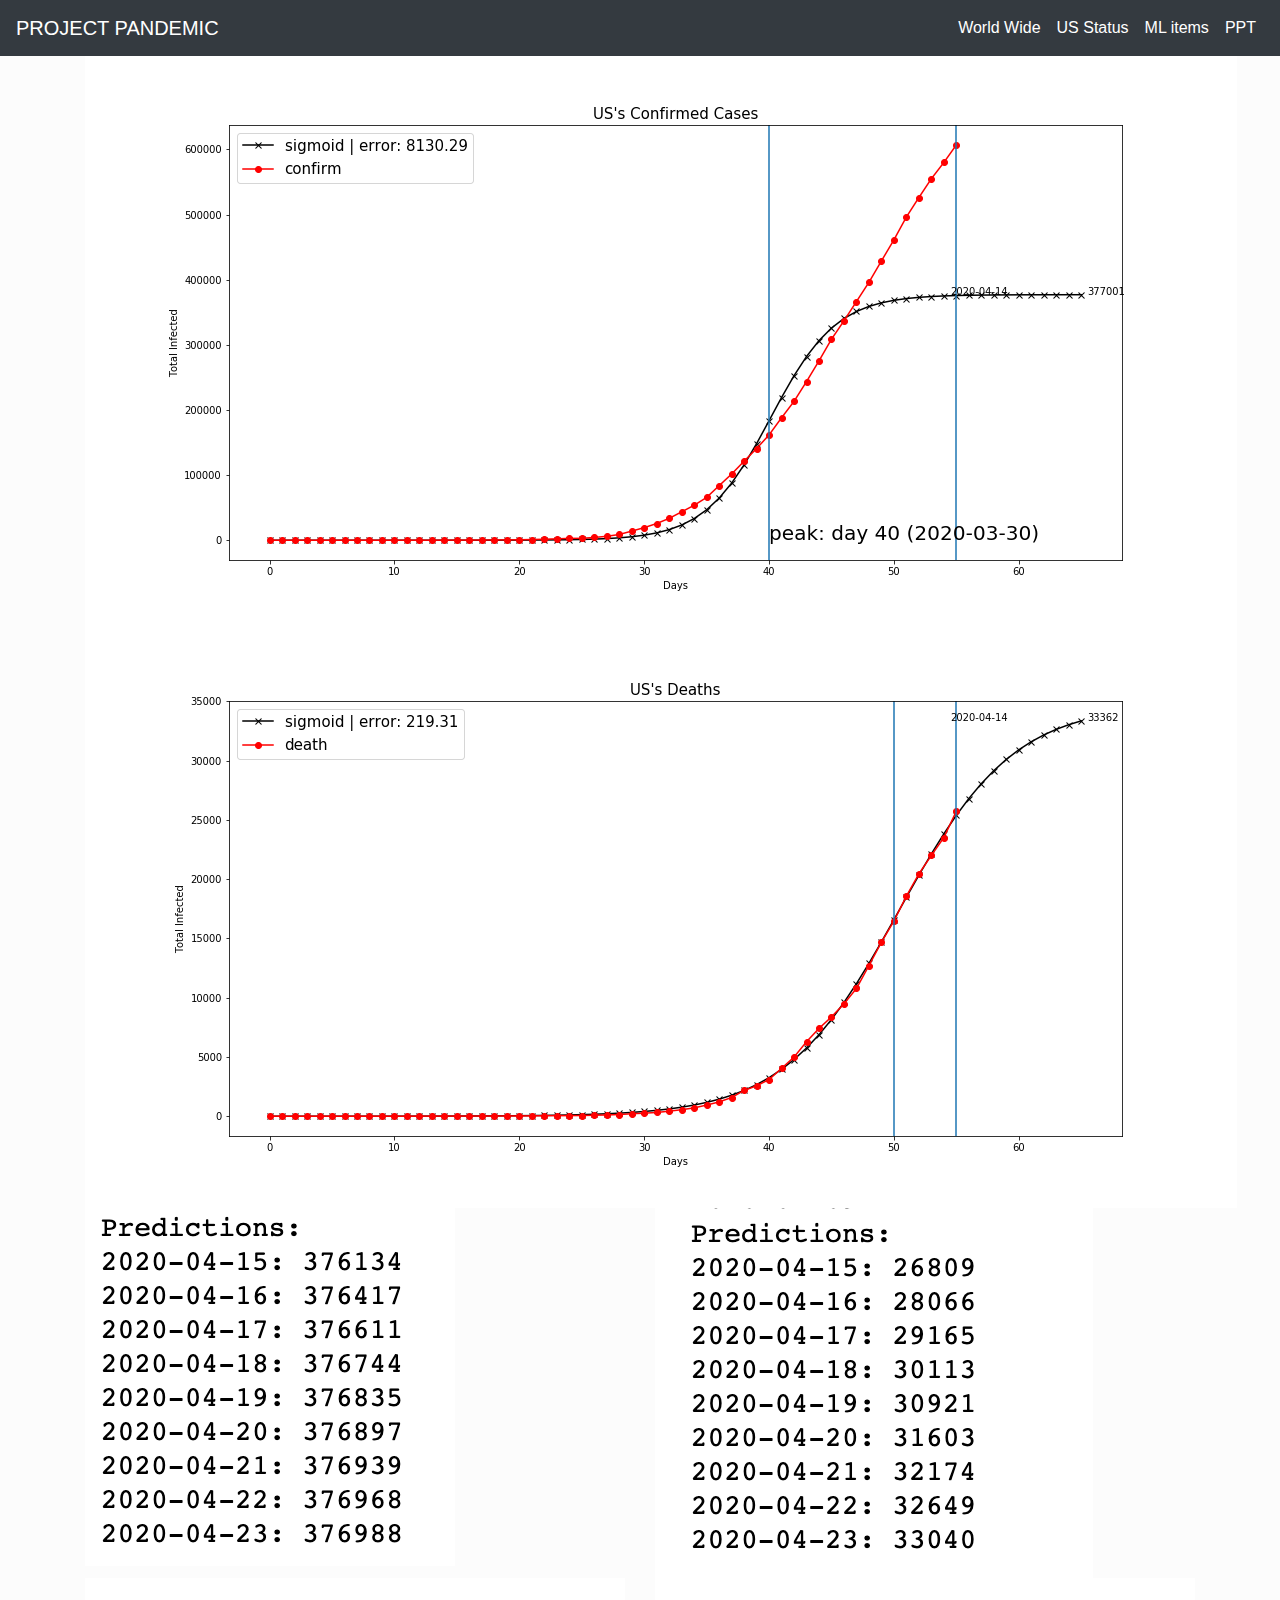
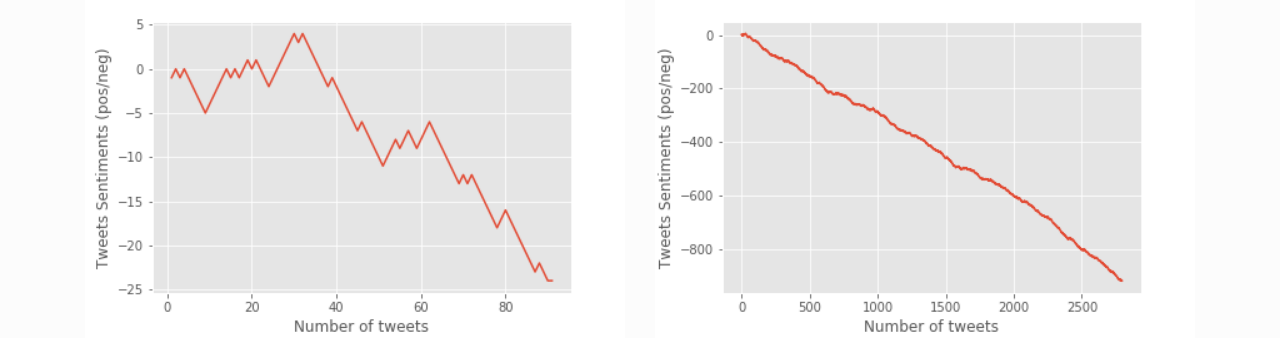
<file: ml.html>
<!DOCTYPE html>
<html lang="eng">
    <head>
        <meta charset="UTF-8">
        <title>Project Pandemic</title>
        <link href="CSS/style.css" rel="stylesheet">
        <link rel="stylesheet" href="https://stackpath.bootstrapcdn.com/bootstrap/4.4.1/css/bootstrap.min.css" integrity="sha384-Vkoo8x4CGsO3+Hhxv8T/Q5PaXtkKtu6ug5TOeNV6gBiFeWPGFN9MuhOf23Q9Ifjh" crossorigin="anonymous">        
    </head>
    <body>
        <nav class="navbar navbar-expand-sm bg-dark navbar-dark justify-content-end">
            <a class="navbar-brand" href="index.html">PROJECT PANDEMIC</a>
            <div class="collapse navbar-collapse flex-grow-0 ml-auto">
                <ul class="navbar-nav text-right">
                    <li class="nav-item active">
                        <a class="nav-link" href="worldwide.html">World Wide</a>
                    </li>
                    <li class="nav-item active">
                        <a class="nav-link" href="us.html">US Status</a>
                    </li>
                    <li class="nav-item active">
                        <a class="nav-link" href="ml.html">ML items</a>
                    </li>
                    <li class="nav-item active">
                        <a class="nav-link" href="ppt.html">PPT</a>
                    </li>
                </ul>
            </div>
        </nav>
        <div class="container">
            <div>
                <img src="images/ML_Graphs/corona_confirmed.png">
                <img src="images/ML_Graphs/corona_death.png">
                <div class="row">
                    <div class="col-md-6">
                        <img src="images/ML_Graphs/Corona_US_Confirmed_Cases.png">
                    </div>
                    <div class="col-md-6">
                        <img src="images/ML_Graphs/Corona_US_Death_Predictions.png">
                    </div>
                </div>
                <div class="row">
                    <div class="col-md-6">
                        <img class="img-width" src="images/ML_Graphs/tweets_sentiment-100.png">
                    </div>
                    <div class="col-md-6">
                        <img class="img-width" src="images/ML_Graphs/tweets_sentiment.png">
                    </div>
                </div>
                
                
                
            </div>
        </div>
    </body>

</html>
</file>
<file: CSS/style.css>
body, html { 
	margin: 0;
	padding: 0;
	background-color: #fcfcfc !important;
}

.tableauPlaceholder {
    height: 100% !important;
}

.container {
    max-height: 100%;
    margin: auto;
}

.img-width {
    width: 100%;
}

.title {
    position: absolute;
    display: inline-block;
    top: 20%;
    left: 50%;
    font-size: 4em;
    color: #292929;
    text-align: center;
    line-height: 40px;
    margin-left:-360px;
}

.button-enter { 
    position:absolute; 
    display: inline-block;
    top:50%; 
    left:50%; 
    width:250px; 
    color: #292929 !important;
    border: 2px solid #292929; 
    border-radius: 25%;
    text-align: center;
    line-height: 40px; 
    margin-top:-20px; 
    margin-left:-135px; 
  }

.names {
    position: absolute;
    display: inline-block;
    font-size: 1em;
    top: 25%;
    left: 50%;
    margin: 15px;
    margin-left: -160px;
}
.global {
    position: relative;
}
.global__title {
    color: #292929;
    margin: 15px 0;
    text-transform: uppercase;
    font-size: xx-large;
    font-weight: bold;
}
.global__cases {
    color: #eff318;
    margin: 15px 15px 0 0;
    display: inline-block;
}

.global__cases h1 {
    color: #eff318;
}

.global__recovered {
    color: #9c9;
    margin: 15px 15px 0 0;
    display: inline-block;
}

.global__recovered h1 {
    color: #9c9;
}

.global__deaths {
    color: #fb5e53;
    margin: 15px 15px 0 0;
    display: inline-block;
}

.global__deaths h1 {
    color: #fb5e53;
}

@media (min-width: 1200px) {
    .container {
        max-height: 1010px;
    }
}
</file>
